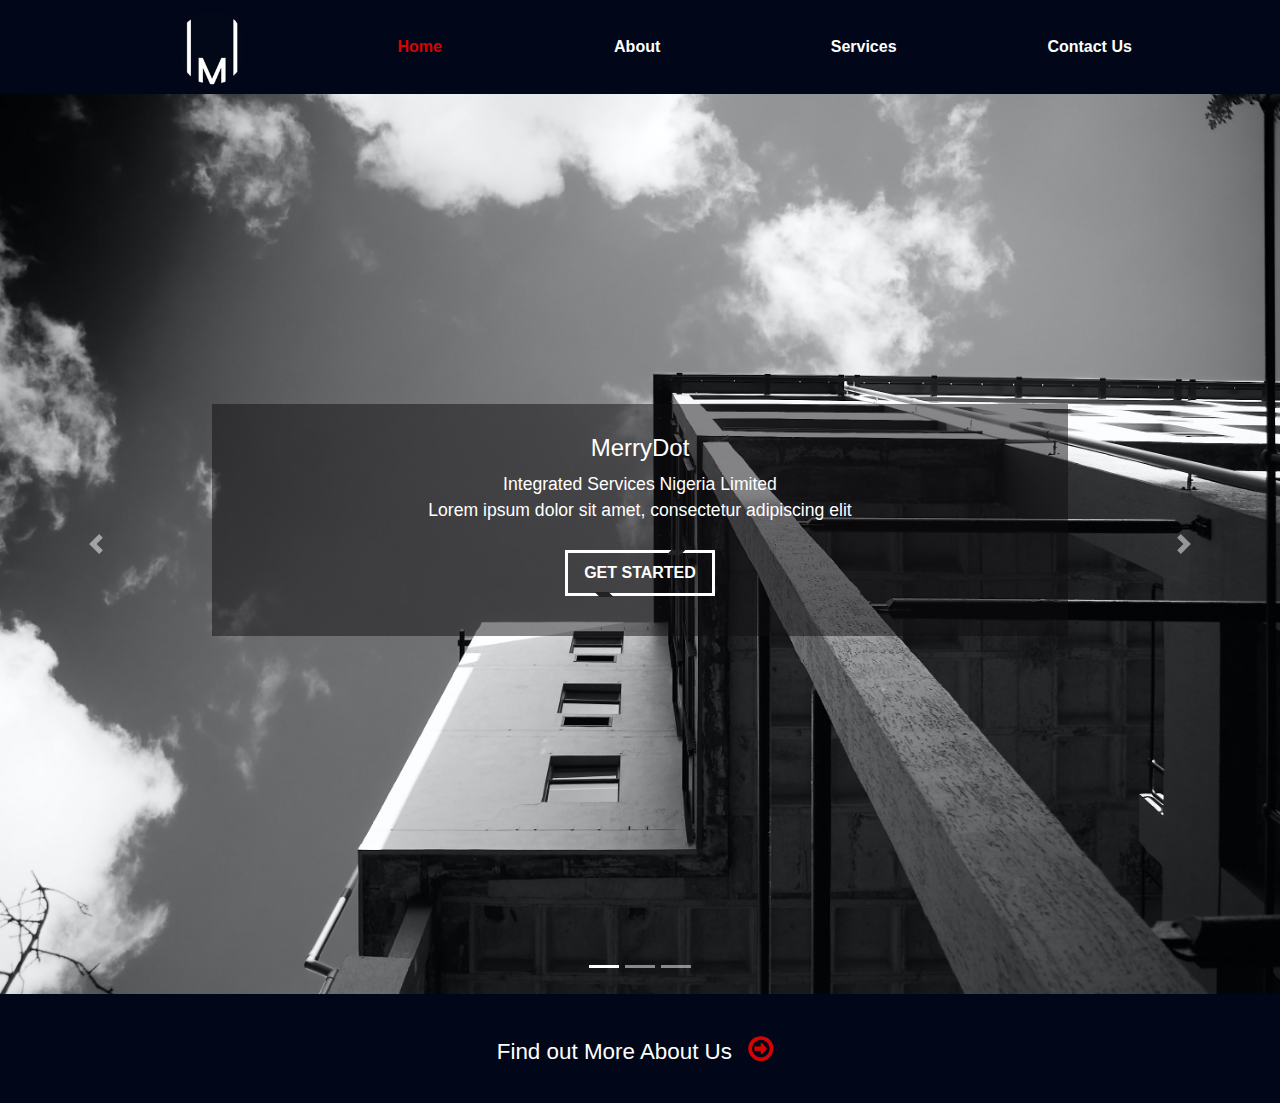
<file: index.html>
<!DOCTYPE html>
<html>
    <!--head--> 
    <head>
        <meta charset="utf-8">
        <meta http-equiv="X-UA-Compatible" content="IE=edge">
        <title>MerryDot Integrated Services Limited</title>
        <meta name="description" content=".">
        <link rel="stylesheet" href="https://cdnjs.cloudflare.com/ajax/libs/font-awesome/4.7.0/css/font-awesome.min.css">
         <!--CSS link--> 
        <link rel="stylesheet" href="assets/css/index.css">
        <!--Bootstrap CSS-->
        <link rel="stylesheet" href="https://stackpath.bootstrapcdn.com/bootstrap/4.4.1/css/bootstrap.min.css" integrity="sha384-Vkoo8x4CGsO3+Hhxv8T/Q5PaXtkKtu6ug5TOeNV6gBiFeWPGFN9MuhOf23Q9Ifjh" crossorigin="anonymous">
       
    </head>


    <body>
        <div id="myNav" class="overlay">
            <!-- Button to close the overlay navigation -->
            <a href="javascript:void(0)" class="closebtn" onclick="closeNav()">&times;</a>
          
            <!-- Overlay content -->
            <div class="overlay-content">
              <a href="index.html">Home</a>
              <a href="about.html">About</a>
              <a href="service.html">Services</a>
              <a href="contact.html">Contact Us</a>
            </div>
          </div>
            <!--Main-body--> 
        <div class="main">
            
            

            <!--Header div--> 
            <div class='header'>

               
                <div class="nav-menu">
                        <!--navbar div--> 
                    <div class="navbar">
                        <div class="logo">
                            <img src="assets/img/mer.png" alt="Merrydot logo"> 
                           
                        </div>

                        <div class="nav-section">
                            <li class="nav-item active"><a href="index.html">Home</a></li>
                            <li class="nav-item"><a href="about.html">About</a></li>
                            <li class="nav-item"><a href="service.html"> Services</a></li>
                            <li class="nav-item"><a href="contact.html">Contact Us</a></li>
                           
                                
                        </div>
                        <i class="fa fa-bars nav-open" onclick="openNav()"></i>
                    </div>
                    
                </div>

            </div>
            
              

            <div class="main-body">

                <div class="main-one">
                    <div id="carouselExampleCaptions" class="carousel slide" data-ride="carousel">
                        <ol class="carousel-indicators">
                          <li data-target="#carouselExampleCaptions" data-slide-to="0" class="active"></li>
                          <li data-target="#carouselExampleCaptions" data-slide-to="1"></li>
                          <li data-target="#carouselExampleCaptions" data-slide-to="2"></li>
                        </ol>
                        <div class="carousel-inner">
                          <div class="carousel-item active">
                            <img src="assets/img/build.jpg" class="d-block w-100" alt="background image">
                            <div class="carousel-caption mery ">
                              <div class="body-content">
                                  <h1> MerryDot</h1><span>Integrated Services Nigeria Limited</span>
                                  <p>Lorem ipsum dolor sit amet, consectetur adipiscing elit</p>
                                  <button class="about-btn">Get Started</button>
                              </div>
                            </div>
                          </div>
                          <div class="carousel-item">
                            <img src="assets/img/build.jpg" class="d-block w-100" alt="background image">
                            <div class="carousel-caption  merd">                               
                                    <div class="body-content">
                                        <h3>Get the Best Quality of Business</h3>     
                                        <button class="about-btn">Get Started</button>                
                                    </div>
                            </div>
                          </div>
                          <div class="carousel-item">
                            <img src="assets/img/build.jpg" class="d-block w-100" alt="background image">
                            <div class="carousel-caption merd">
                                        <div class="body-content">
                                          <h3>Delivery is a game with fast pace</h3>     
                                          <button class="about-btn">Get Started</button>  
                                        </div>
                            </div>
                          </div>
                        </div>
                        <a class="carousel-control-prev" href="#carouselExampleCaptions" role="button" data-slide="prev">
                          <span class="carousel-control-prev-icon" aria-hidden="true"></span>
                          <span class="sr-only">Previous</span>
                        </a>
                        <a class="carousel-control-next" href="#carouselExampleCaptions" role="button" data-slide="next">
                          <span class="carousel-control-next-icon" aria-hidden="true"></span>
                          <span class="sr-only">Next</span>
                        </a>
                      </div>
                </div>
                <div class="main-two">
                    <div class="main-two-content">
                          Find out More About Us  <a href=""><i class="fa fa-arrow-circle-o-right"></i></a>
                        </div>
              
                </div>

               
            </div>
            

        </div>
       
        <!--JS-->
        <script src="assets/js/index.js"></script>
        <!--jQuery and popper-->
        <script src="https://code.jquery.com/jquery-3.4.1.slim.min.js" integrity="sha384-J6qa4849blE2+poT4WnyKhv5vZF5SrPo0iEjwBvKU7imGFAV0wwj1yYfoRSJoZ+n" crossorigin="anonymous"></script>
        <!--BootStrap Link JS-->
        <script src="https://stackpath.bootstrapcdn.com/bootstrap/4.4.1/js/bootstrap.min.js" integrity="sha384-wfSDF2E50Y2D1uUdj0O3uMBJnjuUD4Ih7YwaYd1iqfktj0Uod8GCExl3Og8ifwB6" crossorigin="anonymous"></script>    
    </body>
</html>
</file>
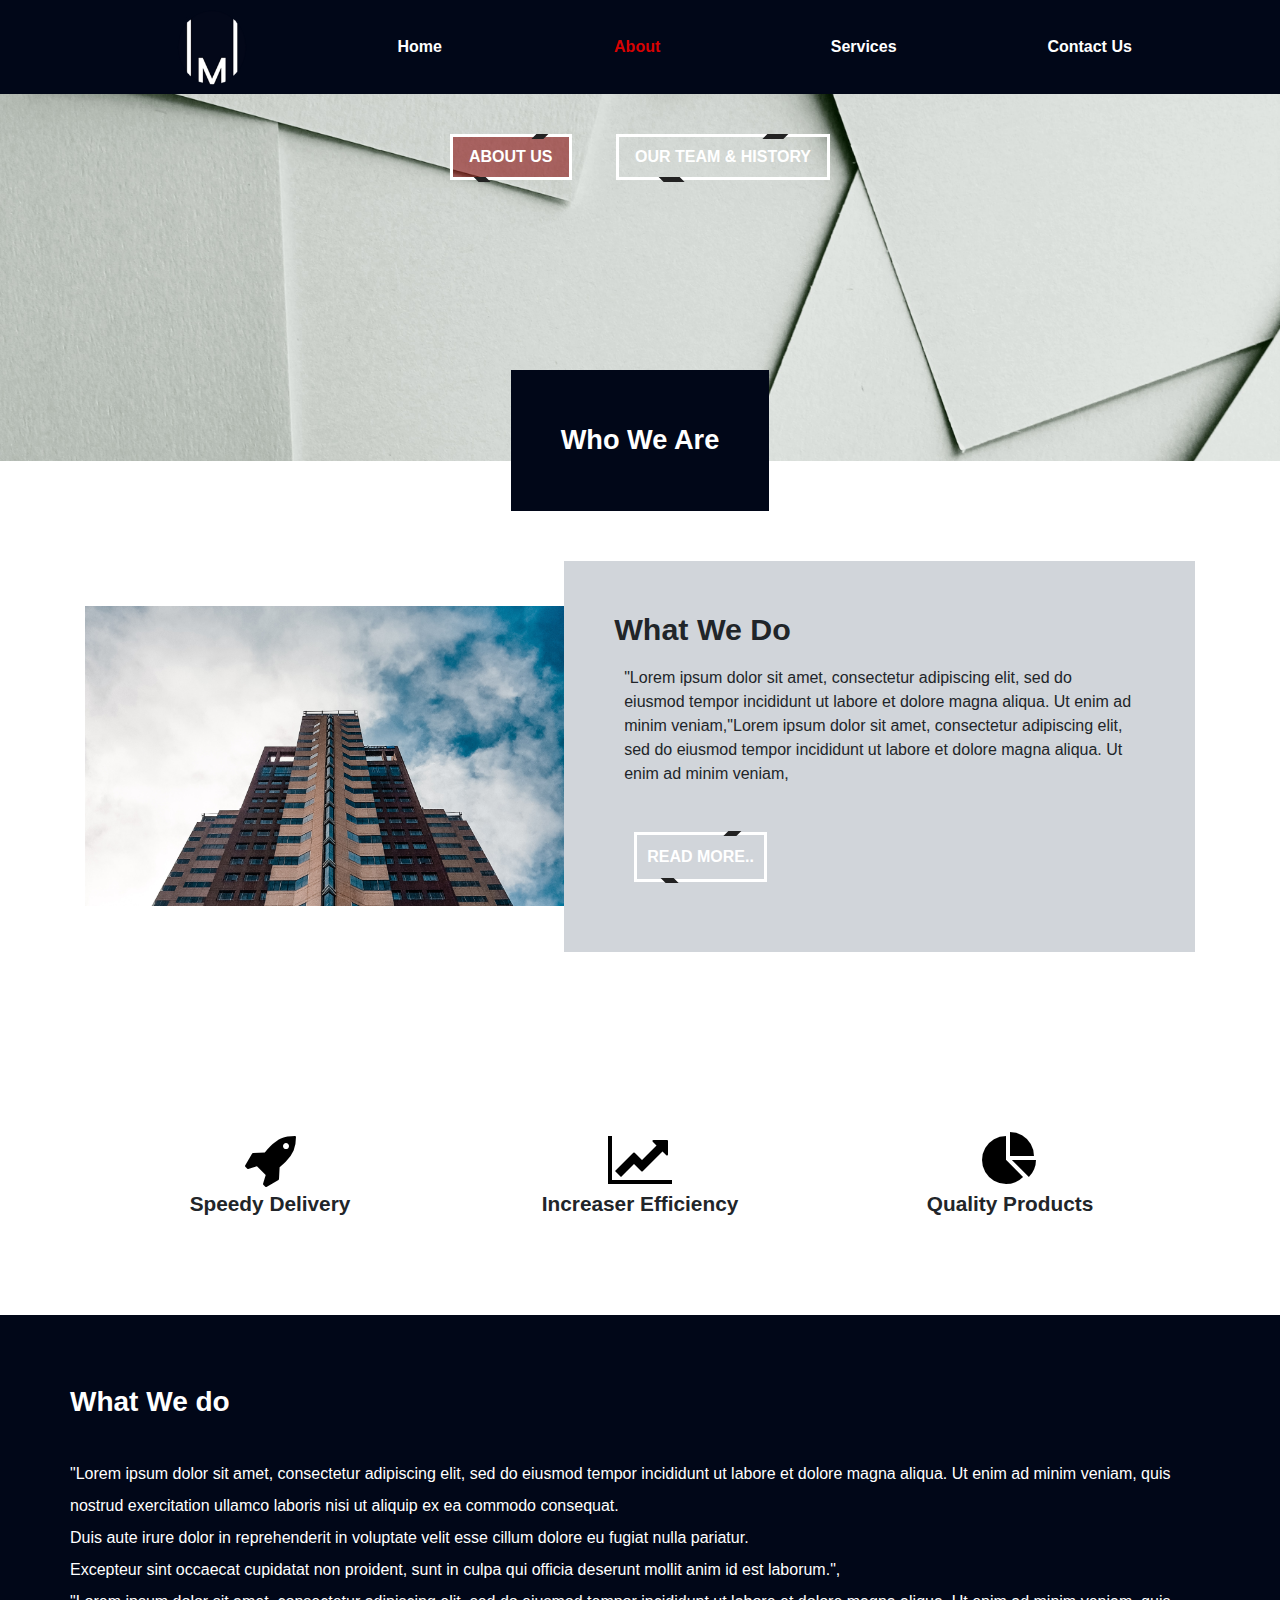
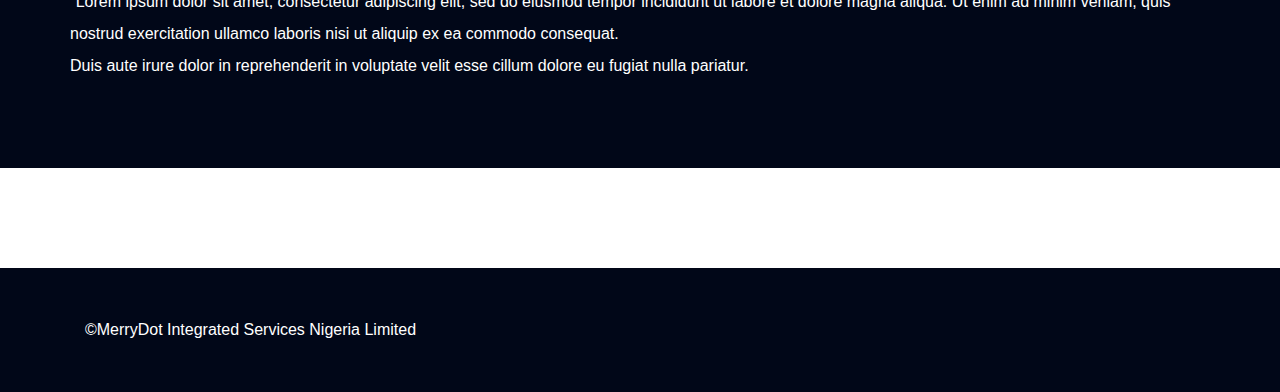
<file: about.html>
<!DOCTYPE html>
<html>
    <!--head--> 
    <head>
        <meta charset="utf-8">
        <meta http-equiv="X-UA-Compatible" content="IE=edge">
        <title>MerryDot Integrated Services Limited</title>
        <meta name="description" content=".">
        <!--CSS link--> 
        <link rel="stylesheet" href="assets/css/about.css">
        <!--fontAwesome link-->
        <link rel="stylesheet" href="https://cdnjs.cloudflare.com/ajax/libs/font-awesome/4.7.0/css/font-awesome.min.css">
         
        <!--Bootstrap CSS-->
        <link rel="stylesheet" href="https://stackpath.bootstrapcdn.com/bootstrap/4.4.1/css/bootstrap.min.css" integrity="sha384-Vkoo8x4CGsO3+Hhxv8T/Q5PaXtkKtu6ug5TOeNV6gBiFeWPGFN9MuhOf23Q9Ifjh" crossorigin="anonymous">
       
    </head>


    <body>
            <!--body--> 
        <div class="main">
        
            <!--Overlay for responsive menu -->
            <div id="myNav" class="overlay">
                <!-- Button to close the overlay navigation -->
                <a href="javascript:void(0)" class="closebtn" onclick="closeNav()">&times;</a>
              
                <!-- Overlay content -->
                <div class="overlay-content">
                  <a href="index.html">Home</a>
                  <a href="about.html">About</a>
                  <a href="service.html">Services</a>
                  <a href="contact.html">Contact Us</a>
                </div>
              </div>

            <!--Header div--> 
            <div class='header'>

               
                <div class="nav-menu">
                        <!--navbar div--> 
                    <div class="navbar">
                        <div class="logo">
                            <img src="assets/img/mer.png" alt="Merrydot logo"> 
                           
                        </div>

                        <div class="nav-section">
                            <li class="nav-item"><a href="index.html">Home</a></li>
                            <li class="nav-item active"><a href="about.html">About</a></li>
                            <li class="nav-item"><a href="service.html"> Services</a></li>
                            <li class="nav-item"><a href="contact.html">Contact Us</a></li>
                           
                                
                        </div>
                        <i class="fa fa-bars nav-open" onclick="openNav()"></i>
                    </div>
                    
                </div>

            </div>
            
            
            <!--Main body of the page-->
            <div class="main-body">
                <div class='main-header'>
                <!--Navigation for about page-->
                    <div class="about-nav">
                        <button class="about-btn active"><a href='about.html'>About Us </a></button>
                        <button class="about-btn "><a href='team.html'>Our Team & History</a></button>
                    </div>
                    <div class="about-text">
                        Who We Are 
                    </div>
                </div>
            <!--Description of the about page-->
                        <div class="main-about container">
                            <div class="about-image">
                            </div>
                            <div class="about-desc">
                                <h1> What We Do</h1>
                                <p>"Lorem ipsum dolor sit amet, consectetur adipiscing elit, 
                                    sed do eiusmod tempor incididunt ut labore et dolore magna aliqua. 
                                    Ut enim ad minim veniam,"Lorem ipsum dolor sit amet, consectetur adipiscing elit, 
                                    sed do eiusmod tempor incididunt ut labore et dolore magna aliqua. 
                                    Ut enim ad minim veniam,</p>
                                <button href=".main-four" class='about-btn'>Read More..</button>
                            </div>
                        </div>

                        <div class="main-three container">
                            <div class="tree-div">
                                <i class="fa fa-rocket"> </i>
                                <p class="tree-item">Speedy Delivery</p>
                            </div>
                            <div class="tree-div">
                                <i class="fa fa-line-chart"> </i>
                                <p class="tree-item">Increaser Efficiency</p>
                            </div>
                            <div class="tree-div">
                                <i class="fa fa-pie-chart"> </i>
                                <p class="tree-item">Quality Products</p>
                            </div>
                        </div>
                        <div class="main-four ">
                            <h3>What We do</h3>
                            <p>"Lorem ipsum dolor sit amet, consectetur adipiscing elit, 
                                sed do eiusmod tempor incididunt ut labore et dolore magna aliqua. 
                                Ut enim ad minim veniam, 
                                quis nostrud exercitation ullamco laboris nisi ut aliquip ex ea commodo consequat. <br>
                                Duis aute irure dolor in reprehenderit in voluptate velit esse cillum dolore eu fugiat nulla pariatur.
                                <br>Excepteur sint occaecat cupidatat non proident,
                                sunt in culpa qui officia deserunt 
                                mollit anim id est laborum.",<br>"Lorem ipsum dolor sit amet, consectetur adipiscing elit, 
                                sed do eiusmod tempor incididunt ut labore et dolore magna aliqua. 
                                Ut enim ad minim veniam, 
                                quis nostrud exercitation ullamco laboris nisi ut aliquip ex ea commodo consequat. <br>
                                Duis aute irure dolor in reprehenderit in voluptate velit esse cillum dolore eu fugiat nulla pariatur.
                                </p>

                        </div>

                        
              </div>
                 

        </div>
        <footer>
            <div class="footer container">
                &copy;MerryDot Integrated Services Nigeria Limited
            </div>
        </footer>
        <!--JS-->
        <script src="assets/js/about.js"></script>
        <!--jQuery and popper-->
        <script src="https://code.jquery.com/jquery-3.4.1.slim.min.js" integrity="sha384-J6qa4849blE2+poT4WnyKhv5vZF5SrPo0iEjwBvKU7imGFAV0wwj1yYfoRSJoZ+n" crossorigin="anonymous"></script>
        <!--BootStrap Link JS-->
        <script src="https://stackpath.bootstrapcdn.com/bootstrap/4.4.1/js/bootstrap.min.js" integrity="sha384-wfSDF2E50Y2D1uUdj0O3uMBJnjuUD4Ih7YwaYd1iqfktj0Uod8GCExl3Og8ifwB6" crossorigin="anonymous"></script>    
    </body>
</html>
</file>
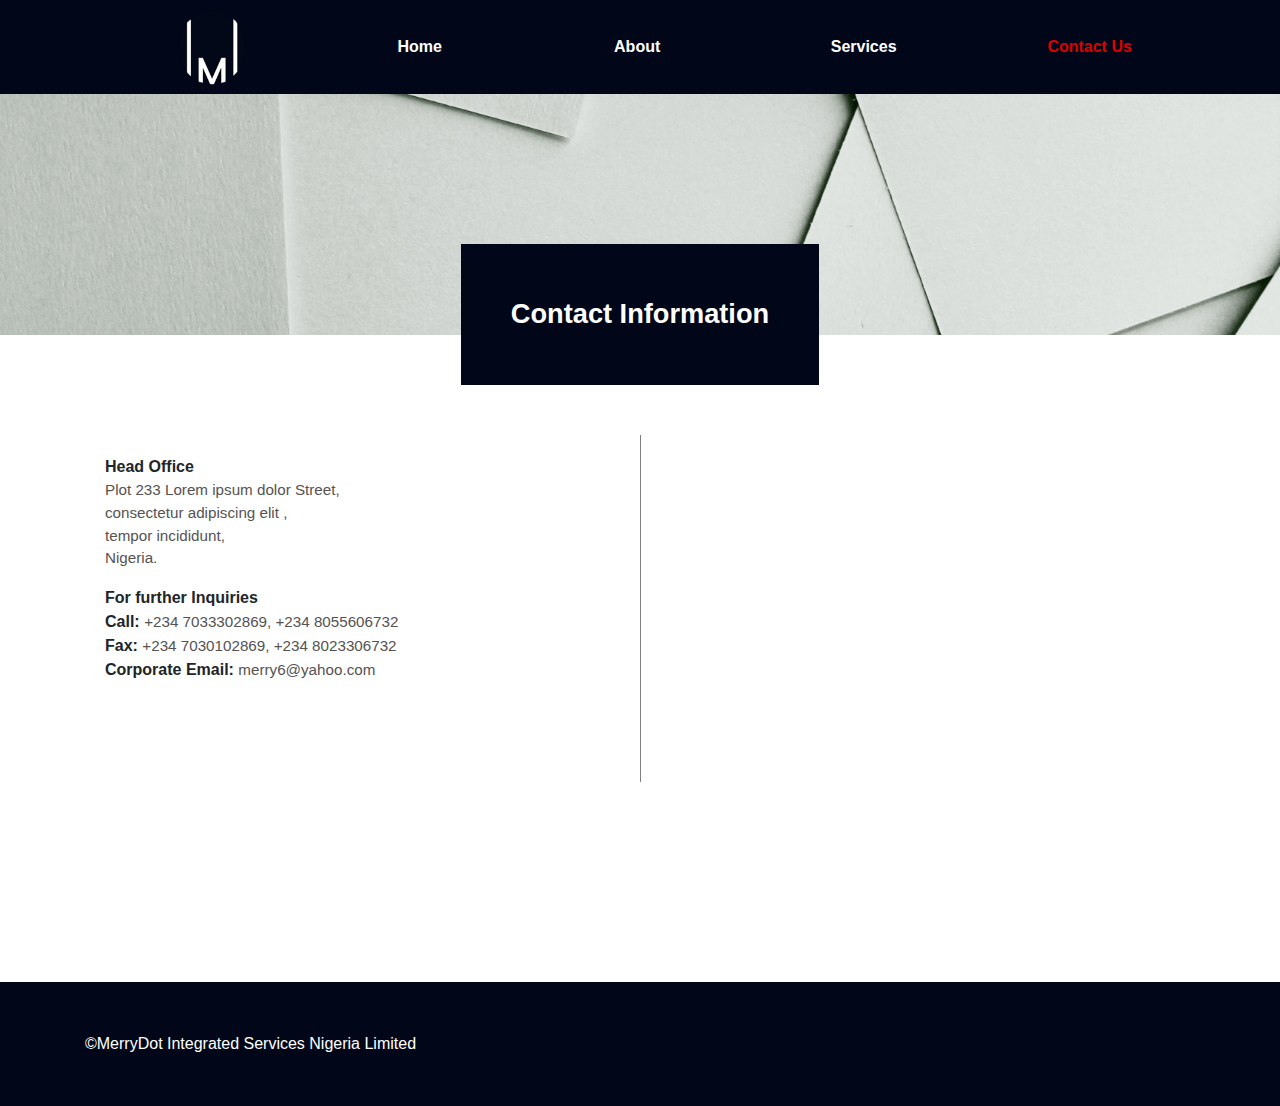
<file: contact.html>
<!DOCTYPE html>
<html>
    <!--head--> 
    <head>
        <meta charset="utf-8">
        <meta http-equiv="X-UA-Compatible" content="IE=edge">
        <title>MerryDot Integrated Services Limited</title>
        <meta name="description" content=".">
        <!--CSS link--> 
        <link rel="stylesheet" href="assets/css/contact.css">
        <!--fontAwesome link-->
        <link rel="stylesheet" href="https://cdnjs.cloudflare.com/ajax/libs/font-awesome/4.7.0/css/font-awesome.min.css">
         
        <!--Bootstrap CSS-->
        <link rel="stylesheet" href="https://stackpath.bootstrapcdn.com/bootstrap/4.4.1/css/bootstrap.min.css" integrity="sha384-Vkoo8x4CGsO3+Hhxv8T/Q5PaXtkKtu6ug5TOeNV6gBiFeWPGFN9MuhOf23Q9Ifjh" crossorigin="anonymous">
       
    </head>


    <body>
            <!--Main-body--> 
        <div class="main">
            
            <div id="myNav" class="overlay">
                <!-- Button to close the overlay navigation -->
                <a href="javascript:void(0)" class="closebtn" onclick="closeNav()">&times;</a>
              
                <!-- Overlay content -->
                <div class="overlay-content">
                  <a href="index.html">Home</a>
                  <a href="about.html">About</a>
                  <a href="service.html">Services</a>
                  <a href="contact.html">Contact Us</a>
                </div>
              </div>

            <!--Header div--> 
            <div class='header'>

               
                <div class="nav-menu">
                        <!--navbar div--> 
                    <div class="navbar">
                        <div class="logo">
                            <img src="assets/img/mer.png" alt="Merrydot logo"> 
                           
                        </div>

                        <div class="nav-section">
                            <li class="nav-item"><a href="index.html">Home</a></li>
                            <li class="nav-item "><a href="about.html">About</a></li>
                            <li class="nav-item"><a href="service.html"> Services</a></li>
                            <li class="nav-item active"><a href="contact.html">Contact Us</a></li>
                           
                                
                        </div>
                        <i class="fa fa-bars nav-open" onclick="openNav()"></i>
                    </div>
                    
                </div>

            </div>
            
              

            <div class="main-body">

                  <!--Service page header-->
                <div class='main-header'>
                <!--Navigation for Service page-->
                    
                    <div class="about-text">
                        Contact Information
                    </div>
                </div>

                <div class="contact-body container">
                    <div class="contact-main"> 
                        
                        <div class="address">
                            <strong>Head Office</strong> 
                            <p> Plot 233 Lorem ipsum dolor Street, <br> 
                                consectetur adipiscing elit
                                ,<br>tempor incididunt,<br> Nigeria.</p>
                        </div>
                        <div class="inquiry">
                            <strong>For further Inquiries</strong> 
                            <p class="info"> <strong>Call: </strong><span>+234 7033302869, +234 8055606732<br></span> 
                            <strong>Fax: </strong> <span>+234 7030102869, +234 8023306732<br></span>
                            <strong>Corporate Email: </strong><span>merry6@yahoo.com</span>
                            </p>
                        </div>
                     </div>
                  
                    <div class="contact-map">
                        <iframe src="https://www.google.com/maps/embed?pb=!1m14!1m8!1m3!1d15762.826426248896!2d7.4647399!3d8.9991214!3m2!1i1024!2i768!4f13.1!3m3!1m2!1s0x0%3A0xb32a0276891019f0!2sBabsany%20Nigeria%20Limited!5e0!3m2!1sen!2sng!4v1587087153147!5m2!1sen!2sng" width="320" height="300" frameborder="0" style="border:0;" allowfullscreen="" aria-hidden="false" tabindex="0"></iframe>
                    </div>

                </div>

                  


            </div>
            

        </div>
        <footer>
            <div class="footer container">
                &copy;MerryDot Integrated Services Nigeria Limited
            </div>
        </footer>
         <!--jQuery and popper-->
         <script src="https://code.jquery.com/jquery-3.4.1.slim.min.js" integrity="sha384-J6qa4849blE2+poT4WnyKhv5vZF5SrPo0iEjwBvKU7imGFAV0wwj1yYfoRSJoZ+n" crossorigin="anonymous"></script>
        <!--JS-->
        <script src="assets/js/service.js"></script>
       
        <!--BootStrap Link JS-->
        <script src="https://stackpath.bootstrapcdn.com/bootstrap/4.4.1/js/bootstrap.min.js" integrity="sha384-wfSDF2E50Y2D1uUdj0O3uMBJnjuUD4Ih7YwaYd1iqfktj0Uod8GCExl3Og8ifwB6" crossorigin="anonymous"></script>    
    </body>
    </body>
</html>
</file>
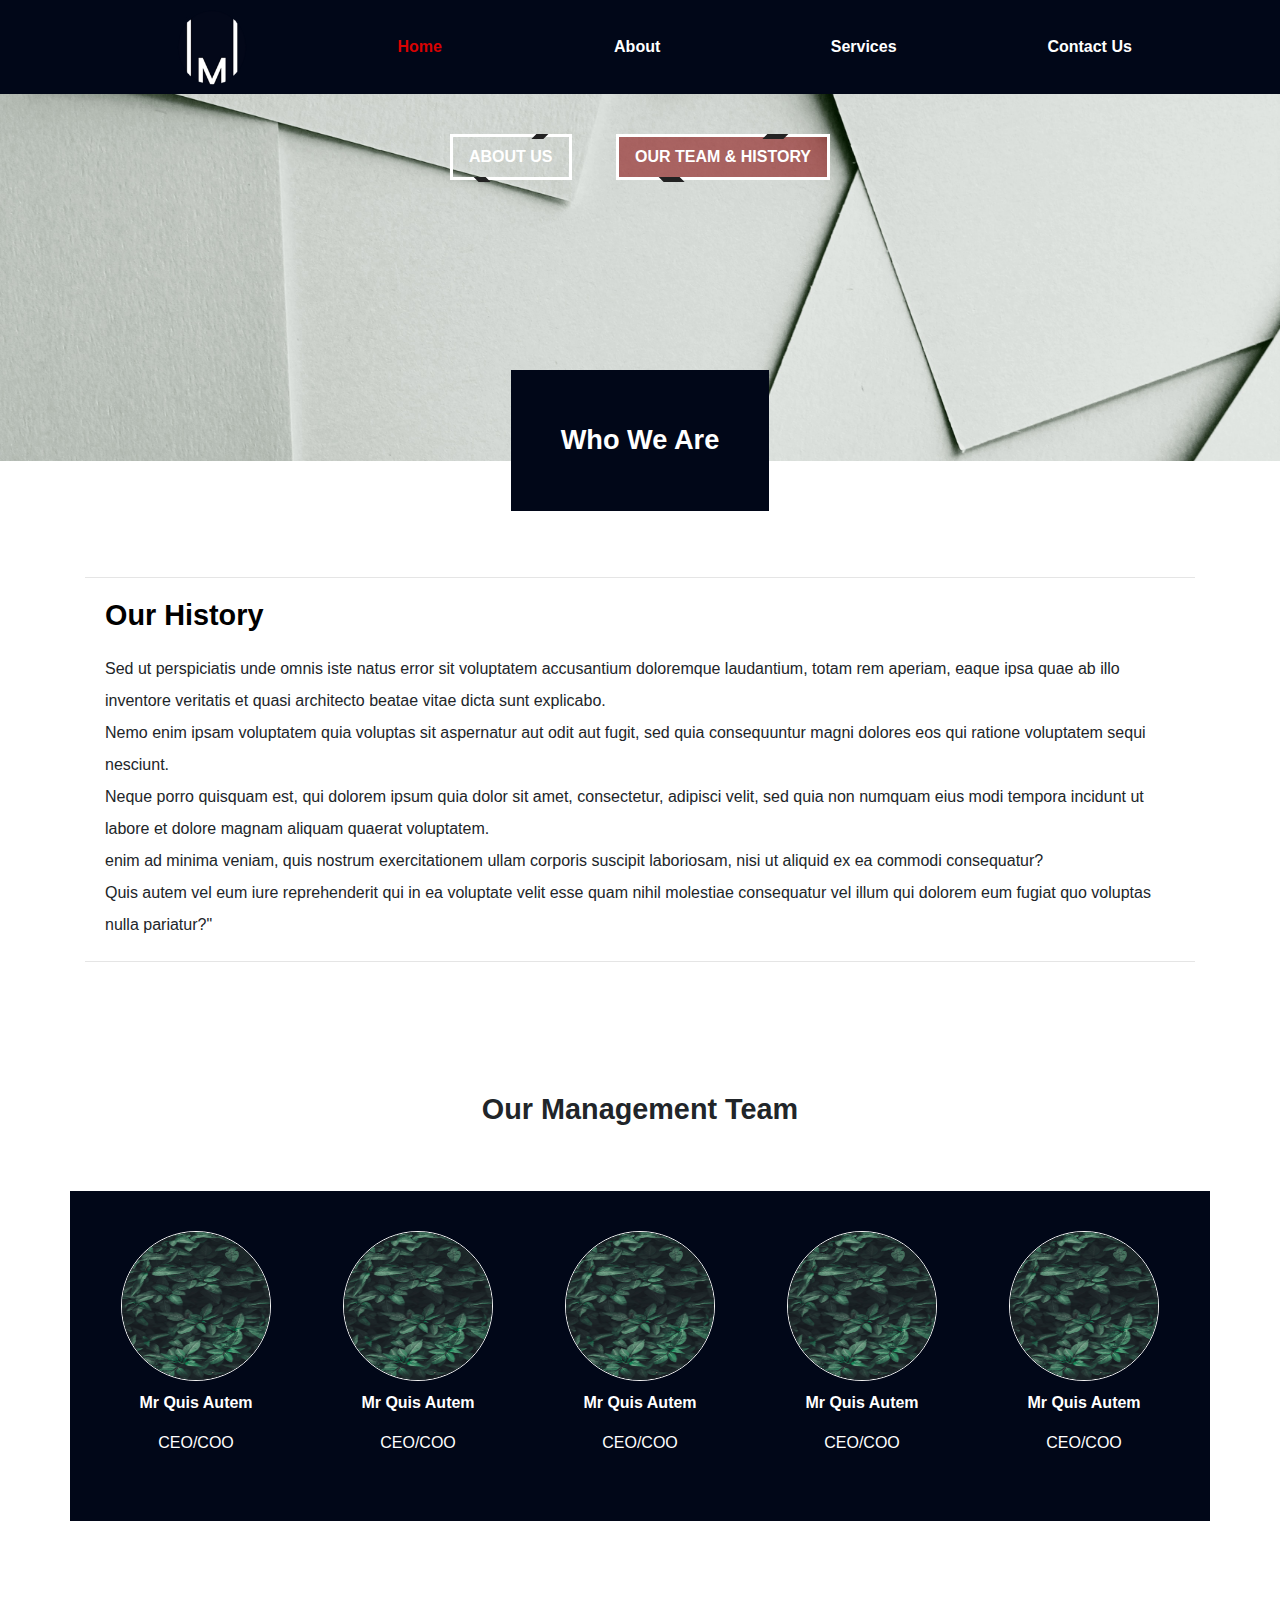
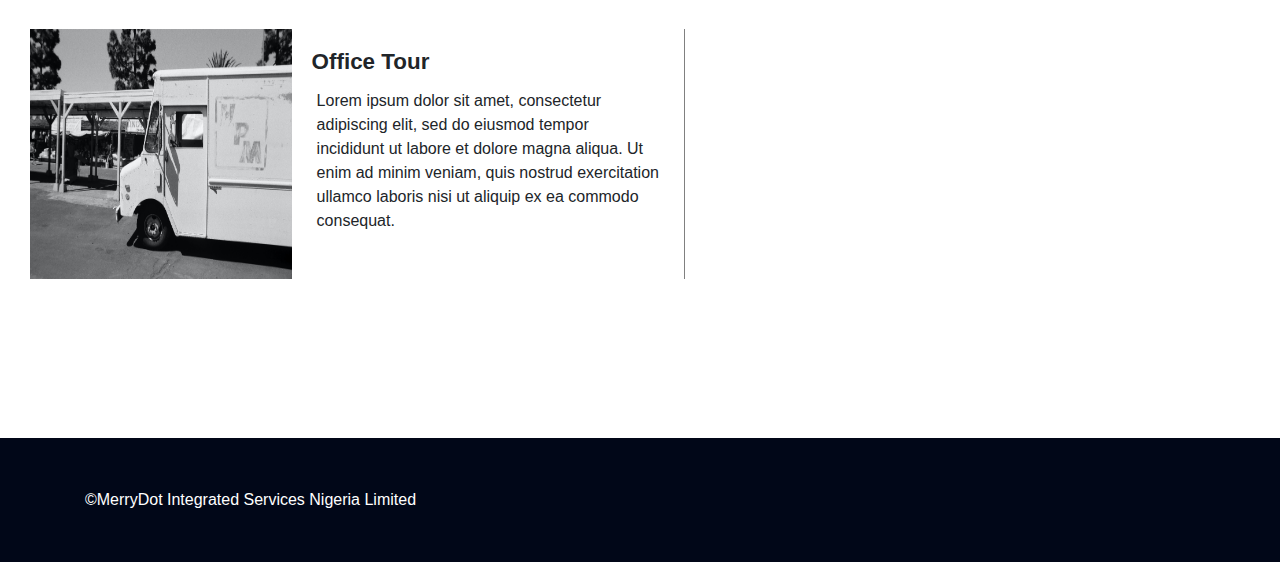
<file: team.html>
<!DOCTYPE html>
<html>
    <!--head--> 
    <head>
        <meta charset="utf-8">
        <meta http-equiv="X-UA-Compatible" content="IE=edge">
        <title>MerryDot Integrated Services Limited</title>
        <meta name="description" content=".">
        <!--CSS link--> 
        <link rel="stylesheet" href="assets/css/about.css">
        <!--fontAwesome link-->
        <link rel="stylesheet" href="https://cdnjs.cloudflare.com/ajax/libs/font-awesome/4.7.0/css/font-awesome.min.css">
         
        <!--Bootstrap CSS-->
        <link rel="stylesheet" href="https://stackpath.bootstrapcdn.com/bootstrap/4.4.1/css/bootstrap.min.css" integrity="sha384-Vkoo8x4CGsO3+Hhxv8T/Q5PaXtkKtu6ug5TOeNV6gBiFeWPGFN9MuhOf23Q9Ifjh" crossorigin="anonymous">
       
    </head>


    <body>
            <!--body--> 
        <div class="main">
        
            <!--Overlay for responsive menu -->
            <div id="myNav" class="overlay">
                <!-- Button to close the overlay navigation -->
                <a href="javascript:void(0)" class="closebtn" onclick="closeNav()">&times;</a>
              
                <!-- Overlay content -->
                <div class="overlay-content">
                  <a href="index.html">Home</a>
                  <a href="about.html">About</a>
                  <a href="service.html">Services</a>
                  <a href="contact.html">Contact Us</a>
                </div>
              </div>

            <!--Header div--> 
            <div class='header'>

               
                <div class="nav-menu">
                        <!--navbar div--> 
                    <div class="navbar">
                        <div class="logo">
                            <img src="assets/img/mer.png" alt="Merrydot logo"> 
                           
                        </div>

                        <div class="nav-section">
                            <li class="nav-item active"><a href="index.html">Home</a></li>
                            <li class="nav-item"><a href="about.html">About</a></li>
                            <li class="nav-item"><a href="service.html"> Services</a></li>
                            <li class="nav-item"><a href="contact.html">Contact Us</a></li>
                           
                                
                        </div>
                        <i class="fa fa-bars nav-open" onclick="openNav()"></i>
                    </div>
                    
                </div>

            </div>
            
            
            <!--Main body of the page-->
            <div class="main-body">
                <div class='main-header'>
                <!--Navigation for about page-->
                    <div class="about-nav">
                        <button class="about-btn"><a href='about.html'>About Us </a></button>
                        <button class="about-btn active"><a href='team.html'>Our Team & History</a></button>
                    </div>
                    <div class="about-text">
                        Who We Are 
                    </div>
                </div>
            <!--Company History content -->
                <div class="history container">
                    <hr>
                    <h2>Our History</h2>
                    <p>Sed ut perspiciatis unde omnis iste natus error sit voluptatem accusantium doloremque laudantium, 
                        totam rem aperiam, eaque ipsa quae ab illo inventore veritatis et quasi
                         architecto beatae vitae dicta sunt explicabo.<br> Nemo enim ipsam voluptatem quia voluptas sit aspernatur 
                         aut odit aut fugit, sed quia consequuntur magni dolores eos qui ratione voluptatem sequi nesciunt. <br>
                         Neque porro quisquam est, qui dolorem ipsum quia dolor sit amet, consectetur, adipisci velit, 
                         sed quia non numquam eius modi tempora incidunt ut labore et dolore magnam aliquam quaerat voluptatem. 
                         <br> enim ad minima veniam, quis nostrum exercitationem ullam corporis suscipit laboriosam,
                          nisi ut aliquid ex ea commodi consequatur?<br> 
                          Quis autem vel eum iure reprehenderit qui in ea voluptate velit esse quam nihil molestiae consequatur
                         vel illum qui dolorem eum fugiat quo voluptas nulla pariatur?"</p>
                         <hr>
                  </div>

            <!--Heading for management staff div -->
                  <div class="staff-header container">Our Management Team</div>
         <!--Management staff div -->
                <div class="staff container">
                    
                      <div class="staff-card" >
                        <img src="assets/img/leaf.jpg"  alt="...">
                        <div class="staff-body">
                            <p class="staff-name">Mr Quis Autem  </p>
                            <p class="staff-position">CEO/COO</p>
                        </div>
                      </div>
                      <div class="staff-card" >
                        <img src="assets/img/leaf.jpg"  alt="...">
                        <div class="staff-body">
                            <p class="staff-name">Mr Quis Autem  </p>
                            <p class="staff-position">CEO/COO</p>
                        </div>
                      </div>
                      <div class="staff-card" >
                        <img src="assets/img/leaf.jpg"  alt="...">
                        <div class="staff-body">
                            <p class="staff-name">Mr Quis Autem  </p>
                            <p class="staff-position">CEO/COO</p>
                        </div>
                      </div>
                      <div class="staff-card" >
                        <img src="assets/img/leaf.jpg"  alt="...">
                        <div class="staff-body">
                            <p class="staff-name">Mr Quis Autem  </p>
                            <p class="staff-position">CEO/COO</p>
                        </div>
                      </div>
                      <div class="staff-card" >
                        <img src="assets/img/leaf.jpg"  alt="...">
                        <div class="staff-body">
                            <p class="staff-name">Mr Quis Autem  </p>
                            <p class="staff-position">CEO/COO</p>
                        </div>
                      </div>
                      
                    
                </div>

        <!--Tour and location-->        
             <div class="main-tour">
                 <div class="tour">
                    <img src="assets/img/truc.jpg">
                    <div class="tour-body">
                        <h3> Office Tour</h3>
                        <p>Lorem ipsum dolor sit amet, consectetur adipiscing elit, 
                            sed do eiusmod tempor incididunt ut labore et dolore magna aliqua. 
                            Ut enim ad minim veniam, 
                            quis nostrud exercitation ullamco laboris nisi ut aliquip ex ea commodo consequat. </p>
                    </div>
                 </div>

                 <div class="location">  <iframe src="https://www.google.com/maps/embed?pb=!1m14!1m8!1m3!1d15762.826426248896!2d7.4647399!3d8.9991214!3m2!1i1024!2i768!4f13.1!3m3!1m2!1s0x0%3A0xb32a0276891019f0!2sBabsany%20Nigeria%20Limited!5e0!3m2!1sen!2sng!4v1587087153147!5m2!1sen!2sng" width="320" height="300" frameborder="0" style="border:0;" allowfullscreen="" aria-hidden="false" tabindex="0"></iframe></div>
             </div>
              </div>
                 

        </div>
        <footer>
            <div class="footer container">
                &copy;MerryDot Integrated Services Nigeria Limited
            </div>
        </footer>
        <!--JS-->
        <script src="assets/js/about.js"></script>
        <!--jQuery and popper-->
        <script src="https://code.jquery.com/jquery-3.4.1.slim.min.js" integrity="sha384-J6qa4849blE2+poT4WnyKhv5vZF5SrPo0iEjwBvKU7imGFAV0wwj1yYfoRSJoZ+n" crossorigin="anonymous"></script>
        <!--BootStrap Link JS-->
        <script src="https://stackpath.bootstrapcdn.com/bootstrap/4.4.1/js/bootstrap.min.js" integrity="sha384-wfSDF2E50Y2D1uUdj0O3uMBJnjuUD4Ih7YwaYd1iqfktj0Uod8GCExl3Og8ifwB6" crossorigin="anonymous"></script>    
    </body>
</html>
</file>
<file: assets/css/index.css>
/*body*/
body{
    padding: 0;
    margin: 0;
}
.main{
    padding: 0;
    margin: 0;
    position: relative;
    display: flex;
    flex-direction: column;
    font-family: Arial, Helvetica, sans-serif;
}

/*Navbar*/
 .nav-menu{
   background: #010718;
    position: sticky;
    z-index: 0;
   }
.navbar{
    position: sticky;
    padding: 10px 50px;
    display: flex;
    flex-direction: row;
}
/*Navbar logo edit*/
.navbar .logo{
    flex:3;
    margin-left: 10px;
    align-items: center;
    align-self: center;
    text-align: center;
}
.logo img{
    width: 70px;
    margin: 0;
    padding: 0;
}

/*Navbar body list edit*/
.navbar .nav-section{
    flex: 7;
}
.nav-section{
    display: flex;
    flex-direction: row;
    align-items: center;
    align-content: center;
}
.nav-section li{
    list-style: none;
    flex:3;
    align-self: center;
}
.nav-section .active a{
    color: #d80202;
    text-decoration: none;
}
.nav-section a{
    color: white;
    font-weight: bold;
    font-size: 1em;
    text-decoration: none;
}
.nav-section a:hover{
    border-bottom: 1px solid white;
    padding-bottom: 5px;
    color: #d80202;
    font-weight: bold;
    font-size: 1em;
    text-decoration: none;
}

/*Button used most of the time*/
.about-btn{
    position: relative;
    background: none;
    margin: 20px;
    font-weight: bold;
    color: white;
    text-transform: uppercase;
    text-decoration: none;
    border: 0.2em solid white;
    padding: 0.5em 1em;
}
 .about-btn::before {
      content: "";
      display: block;
      position: absolute;
      width: 10%;
      background: #222;
      height: 0.3em;
      right: 20%;
      top: -0.21em;
      transform: skewX(-45deg);
      -webkit-transition: all 0.45s cubic-bezier(0.86, 0, 0.07, 1);
      transition: all 0.45s cubic-bezier(0.86, 0, 0.07, 1);
    }
     .about-btn::after {
      content: "";
      display: block;
      position: absolute;
      width: 10%;
      background: #222;
      height: 0.3em;
      left: 20%;
      bottom: -0.25em;
      transform: skewX(45deg);
      -webkit-transition: all 0.45 cubic-bezier(0.86, 0, 0.07, 1);
      transition: all 0.45s cubic-bezier(0.86, 0, 0.07, 1);
    }

   .about-btn:hover::before {
        right: 80%;
      }
  .about-btn:hover::after {
        left: 80%;
      }
    
/*button to open the nav*/
.nav-open{
    display: none;
    color: white;
    font-size: 1.3em;
}
.nav-open:hover{
    color: #d80202;
    border: none;
    border-bottom: none;
}

/*------Main-------*/

/*Main-body*/
.main-body{
    margin: 0;
    position: relative;
    display: flex;
    flex-direction: column;
}

/*Main-body*/
.main-one{
    position: relative;
}
.main-two{
    background:#010718;
    
}

/*Carousel item  edit*/

.carousel-item img{
height: 100vh;
}

/*Inside the carousel*/
.merd{
    top: 30%; 
}
.body-content{ 
    margin: 20px;
    color: white;   
}
.mery{
    top: 30%;
}
.merry{
    padding: 20px;
}
.mery h1{
    font-size:3.4em;
}

.main-two-content{
    color: white;
    font-size: 1.3em;
    padding: 30px;
    text-align: center;
}
.main-two i{
    margin: 10px;
    font-size: 1.3em;
    color: #d80202;
}
.main-two i:hover{
    color: #ff6063;
}



/*overlay modal*/

.overlay {
    /* Height & width depends on how you want to reveal the overlay (see JS below) */   
    height: 100%;
    width: 0%;
    position: fixed; /* Stay in place */
    z-index: 100; /* Sit on top */
    left: 0;
    top: 0;
    background-color: rgb(0,0,0); /* Black fallback color */
    background-color: rgba(3, 2, 19, 0.953); /* Black w/opacity */
    overflow-x: hidden; /* Disable horizontal scroll */
    transition: 0.5s; /* 0.5 second transition effect to slide in or slide down the overlay (height or width, depending on reveal) */
  }

  .overlay-content {
    position: relative;
    top: 25%; /* 25% from the top */
    width: 100%; /* 100% width */
    text-align: center; /* Centered text/links */
    margin-top: 30px; /* 30px top margin to avoid conflict with the close button on smaller screens */
  }
  
  /* The navigation links inside the overlay */
  .overlay a {
    padding: 8px;
    border: none;
    text-decoration: none;
    font-size: 36px;
    color: #818181;
    display: block; /* Display block instead of inline */
    transition: 0.3s; /* Transition effects on hover (color) */
  }
  
  /* When you mouse over the navigation links, change their color */
  .overlay a:hover, .overlay a:focus {
    color: #d80202;
    border: none;
    text-decoration: none;
  }
  
  /* Position the close button (top right corner) */
  .overlay .closebtn {
    position: absolute;
    top: 20px;
    right: 45px;
    font-size: 60px;
  }



/*Media queries*/

/* Extra small devices (phones, 600px and down) */
@media only screen and (min-width: 320px) {
    .nav-section li{
        display: none;
    }
    .nav-open{
       float: right;
        display: block;
        font-size: 1.4em;
    }
    .body-content{
        padding: 30px;
        text-align: center;
        background: rgba(14, 13, 15, 0.493);
    }
    .body-content span, .body-content p{
        font-size: 0.7em;
    }
    
    .body-content  h1{
        font-size:1.5em
    }
   .body-content h3{
        font-size: 1em;
   }
   .about-btn{
    margin: 5px;
    font-size: 0.9em;
    font-weight: normal;
    color: white;
}

   

   .main-two-content{
       font-size: 1em;
   }
}


@media only screen and (min-width: 480px) {

    .body-content span, .body-content p{
        font-size: 0.9em;
    }
    
    .merry h1{
        font-size:1.7em
    }
   .body-content h3{
        font-size: 1.5em;
   }
   .about-btn{
    margin: 5px;
    font-size: 0.9em;
    font-weight: normal;
    color: white;
}

   .main-two-content{
       font-size: 1.2em;
   }
   
}

/* Small devices (portrait tablets and large phones, 600px and up) */
  @media screen and (min-width: 640px) {
    .body-content span, .body-content p{
        font-size: 1em;
    }
    
    .merry h1{
        font-size:1.9em
    }
   .body-content h3{
        font-size: 1.7em;
   }
   .about-btn{
    margin: 5px;
    font-size: 1em;
    font-weight: bold;
    color: white;
}
   .main-two-content{
       font-size: 1.4em;
   }
    .nav-section li{
        display: none;
    }
    .nav-open{
       float: right;
        display: block;
        font-size: 1.4em;
    }
}

  /* Medium devices (landscape tablets, 768px and up) */
    @media screen and (min-width: 768px){
        .nav-open{
            display: none;
        }
        .nav-section li{
            display: flex;
        }
        .body-content h3{
            font-size: 1.5em;
       }

    }

     
/* Large devices (laptops/desktops, 992px and up) */
    @media screen and (min-width: 1024px){
        .body-content span, .body-content p{
            font-size:1.1em;
        }
        
        .merry h1{
            font-size:1.9em
        }
       .body-content h3{
            font-size: 1.8em;
       }
       .about-btn{
        margin: 10px;
        font-size: 1em;
        font-weight: bold;
        color: white;
    }
    
       .main-two-content{
           font-size: 1.4em;
       }
    }
     

    
/* Extra large devices (large laptops and desktops, 1200px and up) */
    @media screen and (min-width: 1200px){
     
    }
</file>
<file: assets/css/about.css>
/*body*/
body{
    padding: 0;
    margin: 0;
}
.main{
    padding: 0;
    margin: 0;
    position: relative;
    display: flex;
    flex-direction: column;
    font-family: Arial, Helvetica, sans-serif;
}

/*Navbar*/
 .nav-menu{
   background: #010718;
    position: sticky;
    z-index: 0;
   }
.navbar{
    position: sticky;
    padding: 10px 50px;
    display: flex;
    flex-direction: row;
}
/*Navbar logo edit*/
.navbar .logo{
    flex:3;
    margin-left: 10px;
    align-items: center;
    align-self: center;
    text-align: center;
}
.logo img{
    width: 70px;
    margin: 0;
    padding: 0;
}

/*Navbar body list edit*/
.navbar .nav-section{
    flex: 7;
}
.nav-section{
    display: flex;
    flex-direction: row;
    align-items: center;
    align-content: center;
}
.nav-section li{
    list-style: none;
    flex:3;
    align-self: center;
}
.nav-section .active a{
    color: #d80202;
    text-decoration: none;
}
.nav-section a{
    color: white;
    font-weight: bold;
    font-size: 1em;
    text-decoration: none;
}
.nav-section a:hover{
    border-bottom: 1px solid white;
    padding-bottom: 5px;
    color: #d80202;
    font-weight: bold;
    font-size: 1em;
    text-decoration: none;
}

/*Button used most of the time*/
.about-btn{
    position: relative;
    background: none;
    margin: 20px;
    font-weight: bold;
    color: white;
    text-transform: uppercase;
    text-decoration: none;
    border: 0.2em solid white;
    padding: 0.5em 1em;
}
 .about-btn::before {
      content: "";
      display: block;
      position: absolute;
      width: 10%;
      background: #222;
      height: 0.3em;
      right: 20%;
      top: -0.21em;
      transform: skewX(-45deg);
      -webkit-transition: all 0.45s cubic-bezier(0.86, 0, 0.07, 1);
      transition: all 0.45s cubic-bezier(0.86, 0, 0.07, 1);
    }
     .about-btn::after {
      content: "";
      display: block;
      position: absolute;
      width: 10%;
      background: #222;
      height: 0.3em;
      left: 20%;
      bottom: -0.25em;
      transform: skewX(45deg);
      -webkit-transition: all 0.45 cubic-bezier(0.86, 0, 0.07, 1);
      transition: all 0.45s cubic-bezier(0.86, 0, 0.07, 1);
    }

   .about-btn:hover::before {
        right: 80%;
      }
  .about-btn:hover::after {
        left: 80%;
      }
    
/*button to open the nav*/
.nav-open{
    display: none;
    color: white;
    font-size: 1.3em;
}

.nav-open:hover{
    color: #d80202;
    border: none;
    border-bottom: none;
}

/*------Main-------*/

/*Main-body*/
.main-body{
    margin: 0;
    position: relative;
    display: flex;
    flex-direction: column;
}

/*Main-header*/
.main-header{
    display: flex;
    flex-direction: column;
    align-items: center;
    justify-content: center;
    background: url(../img/bran.jpg)  ;
    background-position: center;
    background-repeat: no-repeat;
    background-size: cover;
    background-color: (2, 9, 24, 0.755);
}
/*About navigation and text displayed under the Nav*/
.about-nav{
padding: 20px;

}
.about-btn a{
    text-decoration: none;
    color: white;
}
.about-btn a:hover{
    text-decoration: none;
    color: white;
}
.about-nav .active{
    background: rgba(133, 2, 2, 0.548) ;
}
 .about-btn{
    position: relative;
    background: none;
    margin: 20px;
    font-weight: bold;
    color: white;
    text-transform: uppercase;
    text-decoration: none;
    border: 0.2em solid white;
    padding: 0.5em 1em;
}
 .about-btn::before {
      content: "";
      display: block;
      position: absolute;
      width: 10%;
      background: #222;
      height: 0.3em;
      right: 20%;
      top: -0.21em;
      transform: skewX(-45deg);
      -webkit-transition: all 0.45s cubic-bezier(0.86, 0, 0.07, 1);
      transition: all 0.45s cubic-bezier(0.86, 0, 0.07, 1);
    }
     .about-btn::after {
      content: "";
      display: block;
      position: absolute;
      width: 10%;
      background: #222;
      height: 0.3em;
      left: 20%;
      bottom: -0.25em;
      transform: skewX(45deg);
      -webkit-transition: all 0.45 cubic-bezier(0.86, 0, 0.07, 1);
      transition: all 0.45s cubic-bezier(0.86, 0, 0.07, 1);
    }

   .about-btn:hover::before {
        right: 80%;
      }
  .about-btn:hover::after {
        left: 80%;
      }
    
   
.about-text{
    position: relative;
    top:100px;
    display: flex;
    font-weight: bold;
    font-size: 2.5em;
    justify-content: center;
    align-self: center;
    text-align: center;
    color:white;
    background: #010718;
    margin: 20px;
    padding: 50px;
}

/*Main about for description of about us*/

.main-about{
    display: flex;
    flex-direction: row;
    padding: 50px;
    margin: 50px;
}
.about-image{
    padding: 50px;
    flex:5;
    justify-self: center;
    height: 300px;
    right:-100px;
    align-self: center;
    background: url(../img/hall.jpg);
    background-position: center;
    background-repeat: no-repeat;
    background-size: cover;
}
.about-desc{
    background: rgb(209, 213, 218);
    padding: 100px;
    flex:7;
}

/*THird main body*/

.main-three{
    margin: 50px;
    display: flex;
    flex-direction: row;
    align-items: flex-start;
    justify-items: center;
    flex-wrap: wrap;
}
.tree-div{
    align-items: center;
    justify-items: center;
    text-align: center;
    margin: 10px;
    padding: 20px;
    flex: 3;
    position: relative;
    width: 100%;
}
.tree-div i{
    font-size: 3.5em;
    align-self: center;
    text-align: center;
    color: black;
}
.tree-item{
    font-size: 1.3em;
    font-weight: bold;
}

/*Main four to desc the about */

.main-four{
    padding: 50px;

    background: #010718;
    color: white;
}
.main-four h3{
    font-weight: bold;
    margin: 20px;
}
.main-four p{
    padding: 20px;
    font-family: sans-serif;
    line-height: 2em;
}

/*History div*/
.history{
    margin: 50px;
    padding: 50px;
}
.history h2{
    font-weight: bold;
    margin: 20px;
    color: black;
}
.history p{
    margin:20px;
    line-height: 2em;
}

/*Staffs cards*/
.staff-header{
    text-align: center;
    font-size: 1.5em;
    font-weight: bold;
    margin: 10px;
}
.staff{
    margin: 50px;
    padding: 20px;
    display: flex;
    flex-direction: row;
    flex-wrap: wrap;
    align-items: flex-start;
    justify-content: flex-start;
    background: #010718;
}
.staff-card{
    flex: 4;
    margin: 10px;
    padding: 10px;
    align-items:center;
    padding: 10px;
    text-align: center;
}
.staff-body{
    padding:10px;
    color: white;
}

.staff-name{
    font-weight: bold;
}
.staff-card img{
    width: 150px;
    height: 150px;
    border:1px solid whitesmoke;
    border-radius: 50%;
}

/*Tour and news*/

.main-tour{
    margin: 50px;
    display: flex;
    flex-direction: row;
}

.tour{
flex:6;
display: flex;
flex-direction: row;
align-self: center;
justify-self: center;
padding: 50px;
border-right: 1px solid black;
}
.tour-body{
    margin: 20px;
}
.tour-body h3{
   font-weight: bold;
}
.tour img{
    position: relative;
    width: 40%;
    height: 200px;;
}
.location{
    flex: 5;
}

/*Footer*/
footer{
    color:white;
    background: #010718;
    position:relative;
    left: 0;
    bottom: 0;
    width: 100%;
    margin-top: 100px;
}

.footer{
 padding: 50px;   
}

/*overlay modal*/
.overlay {
    /* Height & width depends on how you want to reveal the overlay (see JS below) */   
    height: 100%;
    width: 0%;
    position: fixed; /* Stay in place */
    z-index: 10; /* Sit on top */
    left: 0;
    top: 0;
    background-color: rgb(0,0,0); /* Black fallback color */
    background-color: rgba(3, 2, 19, 0.953); /* Black w/opacity */
    overflow-x: hidden; /* Disable horizontal scroll */
    transition: 0.5s; /* 0.5 second transition effect to slide in or slide down the overlay (height or width, depending on reveal) */
  }

  .overlay-content {
    position: relative;
    top: 25%; /* 25% from the top */
    width: 100%; /* 100% width */
    text-align: center; /* Centered text/links */
    margin-top: 30px; /* 30px top margin to avoid conflict with the close button on smaller screens */
  }
  
  /* The navigation links inside the overlay */
  .overlay a {
    padding: 8px;
    border: none;
    text-decoration: none;
    font-size: 36px;
    color: #818181;
    display: block; /* Display block instead of inline */
    transition: 0.3s; /* Transition effects on hover (color) */
  }
  
  /* When you mouse over the navigation links, change their color */
  .overlay a:hover, .overlay a:focus {
    color: #d80202;
    border: none;
    text-decoration: none;
  }
  
  /* Position the close button (top right corner) */
  .overlay .closebtn {
    position: absolute;
    top: 20px;
    right: 45px;
    font-size: 60px;
  }






/*Media queries*/


 /*Media queries*/

/* Extra small devices (phones, 600px and down) */
@media only screen and (max-width: 320px) {
    .nav-open{
        float: right;
         display: block !important;
         font-size: 1.4em;
         color: white;
     }
     .about-text{
        width: 100%;
        position: relative;
        top:100px;
        font-size: 1.5em;
        text-align: center;
        margin: 20px;
    }

    .main-about{ margin: 50px 0px ;   display: flex; flex-direction: column;}

    .about-image{    width: 100%;}

    .about-desc{   padding: 20px;}
    
    .about-desc h1{    font-size: 1.4em;}

    .about-desc p{ font-size:0.9em;}

    .about-desc .about-btn{  padding: 5px; font-weight: normal; }
    
    .nav-section li{     display: none;}
    
    .main-four{  padding: 10px;}

    .main-four h1{  font-size: 1.2em;}
    
    .main-four p{  font-size: 0.9em; font-weight: lighter;}
    
}

@media only screen and (min-width: 320px) {
    .nav-open{
        float: right;
         display: block !important;
         font-size: 1.4em;
         color: white;
     }
     .about-text{
        width: 100%;
        position: relative;
        top:100px;
        font-size: 1.5em;
        text-align: center;
        margin: 20px;
    }

    .main-about{ margin: 50px 0px ;   display: flex; flex-direction: column;}

    .about-image{    width: 100%;}

    .about-desc{   padding: 20px;}
    
    .about-desc h1{    font-size: 1.4em;}

    .about-desc p{ font-size:0.9em;}

    .about-desc .about-btn{  padding: 5px; font-weight: normal; }
    
    .nav-section li{     display: none;}
    
    .main-four{  padding: 10px;}

    .main-four h1{  font-size: 1.2em;}
    
    .main-four p{  font-size: 0.9em; font-weight: lighter;}
    
    .history{padding: 5px; }

    .history p{ font-size: 0.8em;}

    .history h2{ font-size: 1.5em;}

    .staff-header{font-size: 1.5em;}

    .staff-card p{font-size: 0.95em;}

    .main-tour{flex-direction: column; margin: 0px; padding: 0px;}

    .tour{flex-direction: column; margin: 0px; padding: 0px; border: none;}

    .tour img{width:100%; }

    .tour p{font-size: 0.9em; padding: 0px;}
 
    .location{align-self: center;}
}


@media only screen and (min-width: 480px) {

    .about-desc h1{    font-size: 1.5em;}

    .about-desc p{ font-size:0.95em;}

    .history{padding: 10px; }

    .history p{ font-size: 0.9em;}

    .history h2{ font-size: 1.8em;}

    .staff-header{font-size: 1.8em;}

    .tour p{font-size: 0.95em; padding: 0px;}
   
}

/* Small devices (portrait tablets and large phones, 600px and up) */
  @media screen and (min-width: 640px) {
    .about-text{
        width: inherit;
        position: relative;
        top:100px;
        font-size: 1.7em;
        padding: 50px;
        margin: 50px;
        align-self: center;
        justify-self: center;
    }

    .tour img{width:100%; height: 250px; }
    
    .history p{ font-size: 0.95em;}

    .history h2{ font-size: 2em;}

    .tour p{font-size: 0.95em; padding: 0px;}
}

  /* Medium devices (landscape tablets, 768px and up) */
    @media screen and (min-width: 768px){
     .nav-open{ display: none !important; }
        
     .nav-section li{     display: flex;}  

     .main-about{ margin: 50px 0px ;   display: flex; flex-direction: row;}

    .about-image{    width: 100%; justify-self: center;}

    .about-desc{   padding: 50px;}
    
    .about-desc h1{    font-size: 1.7em;}

    .about-desc p{ font-size:1em;}

    .about-desc .about-btn{  padding: 5px; font-weight: bold }
    
    .main-four{  padding: 10px;}

    .main-four h1{  font-size: 1.5em;}
    
    .main-four p{  font-size: 1em; font-weight: lighter;}

    .body-content h3{ font-size: 1.7em;}

    .history{padding: 10px; }

    .history p{ font-size: 0.9em;}

    .history h2{ font-size: 1.7em;}

    .staff-header{font-size: 1.6em;}

    .staff-card p{font-size: 0.95em;}

    .main-tour{flex-direction: row; margin: 0px; padding: 20px;}

    .tour{flex-direction: column; margin: 0px; padding: 0px; border: none;}

    .tour img{width:100%; }

    .tour p{font-size: 0.95em; padding: 10px;}
 
    .location{align-self:flex-start; margin:10px; justify-self: flex-end;}

    }

     
/* Large devices (laptops/desktops, 992px and up) */
    @media screen and (min-width: 1024px){

        .main-about{ margin: 50px 0px ;   display: flex; flex-direction: row;}
        
        .about-desc h1{    font-size: 1.9em; font-weight: bold;}
    
        .about-desc p{ font-size:1em; padding: 10px;}
    
        .about-desc .about-btn{  padding: 10px; font-weight: bold } 
        
        .main-four{  padding: 50px;}
    
        .main-four h1{  font-size: 1.7em;}
        
        .main-four p{  font-size: 1em; font-weight: normal;}
        
        .body-content h3{ font-size: 1.5em;}

        .history{padding: 50px; }

        .history p{ font-size: 1em;}
    
        .history h2{ font-size: 1.8em;}
    
        .staff-header{font-size: 1.8em;}
    
        .staff-card p{font-size: 1em;}
    
        .main-tour{flex-direction: row; margin: 0px; padding: 20px;}
    
        .tour{flex-direction: row; margin: 10px; padding: 0px; border-right: 1px solid grey;} 
    
        .tour img{ width:40%;}
    
        .tour p{font-size: 1em; padding: 5px;}

        .tour h3{font-size: 1.4em;}
     
        .location{align-self:flex-start; margin:10px; justify-self: flex-end;}
    
    
    }
     

    
/* Extra large devices (large laptops and desktops, 1200px and up) */
    @media screen and (min-width: 1200px){
     
    }
</file>
<file: assets/css/contact.css>
/*body*/
body{
    padding: 0;
    margin: 0;
}
.main{
    padding: 0;
    margin: 0;
    position: relative;
    display: flex;
    flex-direction: column;
    font-family: Arial, Helvetica, sans-serif;
}

/*Navbar*/
 .nav-menu{
   background: #010718;
    position: sticky;
    z-index: 0;
   }
.navbar{
    position: sticky;
    padding: 10px 50px;
    display: flex;
    flex-direction: row;
}
/*Navbar logo edit*/
.navbar .logo{
    flex:3;
    margin-left: 10px;
    align-items: center;
    align-self: center;
    text-align: center;
}
.logo img{
    width: 70px;
    margin: 0;
    padding: 0;
}

/*Navbar body list edit*/
.navbar .nav-section{
    flex: 7;
}
.nav-section{
    display: flex;
    flex-direction: row;
    align-items: center;
    align-content: center;
}
.nav-section li{
    list-style: none;
    flex:3;
    align-self: center;
}
.nav-section .active a{
    color: #d80202;
    text-decoration: none;
}
.nav-section a{
    color: white;
    font-weight: bold;
    font-size: 1em;
    text-decoration: none;
}
.nav-section a:hover{
    border-bottom: 1px solid white;
    padding-bottom: 5px;
    color: #d80202;
    font-weight: bold;
    font-size: 1em;
    text-decoration: none;
}

/*Button used most of the time*/
.about-btn{
    position: relative;
    background: none;
    margin: 20px;
    font-weight: bold;
    color: white;
    text-transform: uppercase;
    text-decoration: none;
    border: 0.2em solid white;
    padding: 0.5em 1em;
}
 .about-btn::before {
      content: "";
      display: block;
      position: absolute;
      width: 10%;
      background: #222;
      height: 0.3em;
      right: 20%;
      top: -0.21em;
      transform: skewX(-45deg);
      -webkit-transition: all 0.45s cubic-bezier(0.86, 0, 0.07, 1);
      transition: all 0.45s cubic-bezier(0.86, 0, 0.07, 1);
    }
     .about-btn::after {
      content: "";
      display: block;
      position: absolute;
      width: 10%;
      background: #222;
      height: 0.3em;
      left: 20%;
      bottom: -0.25em;
      transform: skewX(45deg);
      -webkit-transition: all 0.45 cubic-bezier(0.86, 0, 0.07, 1);
      transition: all 0.45s cubic-bezier(0.86, 0, 0.07, 1);
    }

   .about-btn:hover::before {
        right: 80%;
      }
  .about-btn:hover::after {
        left: 80%;
      }
    
/*button to open the nav*/
.nav-open{
    display: none !important;
    color: white;
    font-size: 1.3em;
}

.nav-open:hover{
    color: #d80202;
    border: none;
    border-bottom: none;
}

/*------Main-------*/

/*Main-body*/
.main-body{
    margin: 0;
    position: relative;
    display: flex;
    flex-direction: column;
}

/*Main-header*/
.main-header{
    display: flex;
    flex-direction: column;
    align-items: center;
    justify-content: center;
    background: url(../img/bran.jpg)  ;
    background-position: center;
    background-repeat: no-repeat;
    background-size: cover;
    background-color: (2, 9, 24, 0.755);
}
/*About navigation and text displayed under the Nav*/
.about-nav{
padding: 20px;
display: flex;
align-items: center;
}
.about-btn a{
    text-decoration: none;
    color: white;
}
.about-btn a:hover{
    text-decoration: none;
    color: white;
}
.about-nav .active{
    background: rgba(133, 2, 2, 0.548) ;
}
 .about-btn{
    position: relative;
    background: none;
    margin: 20px;
    font-weight: bold;
    color: white;
    text-transform: uppercase;
    text-decoration: none;
    border: 0.2em solid white;
    padding: 0.5em 1em;
}
 .about-btn::before {
      content: "";
      display: block;
      position: absolute;
      width: 10%;
      background: #222;
      height: 0.3em;
      right: 20%;
      top: -0.21em;
      transform: skewX(-45deg);
      -webkit-transition: all 0.45s cubic-bezier(0.86, 0, 0.07, 1);
      transition: all 0.45s cubic-bezier(0.86, 0, 0.07, 1);
    }
     .about-btn::after {
      content: "";
      display: block;
      position: absolute;
      width: 10%;
      background: #222;
      height: 0.3em;
      left: 20%;
      bottom: -0.25em;
      transform: skewX(45deg);
      -webkit-transition: all 0.45 cubic-bezier(0.86, 0, 0.07, 1);
      transition: all 0.45s cubic-bezier(0.86, 0, 0.07, 1);
    }

   .about-btn:hover::before {
        right: 80%;
      }
  .about-btn:hover::after {
        left: 80%;
      }
    
   
.about-text{
    position: relative;
    top:100px;
    display: flex;
    font-weight: bold;
    font-size: 2em;
    justify-content: center;
    align-self: center;
    text-align: center;
    color:white;
    background: #010718;
    margin: 20px;
    padding: 50px;
}


/*Contact Page*/

.contact-body{
    display: flex;
    flex-direction: row;
    flex-wrap: wrap;
    margin: 100px;
    
}

.contact-main{
    margin: 50px;
    flex: 5;
    border-right: 1px solid gray;

}
.contact-map{
    flex: 7;
    padding: 50px;
}
.address p{
    font-weight: lighter;
    font-size: 0.95em;
    color: rgb(85, 83, 83);
}
.info span{
    font-weight: lighter;
    font-size: 0.95em;
    color: rgb(85, 83, 83);
}

/*Footer*/
footer{
    color:white;
    background: #010718;
    position:relative;
    left: 0;
    bottom: 0;
    width: 100%;
    margin-top: 100px;
}

.footer{
 padding: 50px;   
}
/*overlay modal*/
.overlay {
    /* Height & width depends on how you want to reveal the overlay (see JS below) */   
    height: 100%;
    width: 0%;
    position: fixed; /* Stay in place */
    z-index: 10; /* Sit on top */
    left: 0;
    top: 0;
    background-color: rgb(0,0,0); /* Black fallback color */
    background-color: rgba(3, 2, 19, 0.953); /* Black w/opacity */
    overflow-x: hidden; /* Disable horizontal scroll */
    transition: 0.5s; /* 0.5 second transition effect to slide in or slide down the overlay (height or width, depending on reveal) */
  }

  .overlay-content {
    position: relative;
    top: 25%; /* 25% from the top */
    width: 100%; /* 100% width */
    text-align: center; /* Centered text/links */
    margin-top: 30px; /* 30px top margin to avoid conflict with the close button on smaller screens */
  }
  
  /* The navigation links inside the overlay */
  .overlay a {
    padding: 8px;
    border: none;
    text-decoration: none;
    font-size: 36px;
    color: #818181;
    display: block; /* Display block instead of inline */
    transition: 0.3s; /* Transition effects on hover (color) */
  }
  
  /* When you mouse over the navigation links, change their color */
  .overlay a:hover, .overlay a:focus {
    color: #d80202;
    border: none;
    text-decoration: none;
  }
  
  /* Position the close button (top right corner) */
  .overlay .closebtn {
    position: absolute;
    top: 20px;
    right: 45px;
    font-size: 60px;
  }


/*Media queries*/


 /*Media queries*/

/* Extra small devices (phones, 600px and down) */
@media only screen and (max-width: 320px) {
    .nav-open{
        float: right;
         display: block !important;
         font-size: 1.4em;
         color: white;
     }
     .about-text{
        width: 100%;
        position: relative;
        top:100px;
        font-size: 1.5em;
        text-align: center;
        margin: 20px;
    }
    
    .nav-section li{     display: none;} 
    
     .nav-open{
        float: right;
         display: block !important;
         font-size: 1.4em;
         color: white;
     }
     .about-text{
        width: 100%;
        position: relative;
        top:100px;
        font-size: 1.5em;
        text-align: center;
        margin: 20px;
    }
    
    .nav-section li{     display: none;}
    
    .service{margin: 100px 0px ; display: flex; flex-direction: column;}
    
    .service h2{font-size: 1.3em;}

    .service p{font-size: 0.7em;}

    .contact-body{flex-direction: column;}

    .contact-main{border: none;}
  
}

@media only screen and (min-width: 320px) {
    .nav-open{
        float: right;
         display: block !important;
         font-size: 1.4em;
         color: white;
     }
     .about-text{
        width: 100%;
        position: relative;
        top:100px;
        font-size: 1.5em;
        text-align: center;
        margin: 20px;
    }
    
    .nav-section li{     display: none;}
    
    .service{margin: 100px 0px ;  display: flex; flex-direction: column;}

    .service h2{font-size: 1.4em;}

    .service p, .service li{font-size: 0.8em;}

    .servicepage{margin:50px 0px;}

    .servicepage h3{font-size: 1.3em;}

    .servicepage li{font-size: 0.95 em;}

    .contact-body{width:100%; flex-direction: column;  padding: 30px; margin:50px 0px;}

    .contact-main{border: none; margin:0px; padding:20px}

    .contact-map{margin: 0; padding: 10px;}
}


@media only screen and (min-width: 480px) {
    .service{margin: 100px 0px ;  display: flex; flex-direction: column;}

    .service h2{font-size: 1.6em;}

    .service p, .service li{font-size: 0.9em;}

    .servicepage{margin:50px 0px;}

    .servicepage h3{font-size: 1.4em;}

    .servicepage li{font-size: 0.95 em;}
   
}

/* Small devices (portrait tablets and large phones, 600px and up) */
  @media screen and (min-width: 640px) {
    .about-text{
        width: inherit;
        position: relative;
        top:100px;
        font-size: 1.7em;
        padding: 50px;
        margin: 50px;
        align-self: center;
        justify-self: center;
    }
    .contact-body{flex-direction:row; padding: 0; margin: 100px 0px;}

    .contact-main{flex:6;    padding: 20px; margin:0;}

    .contact-map{flex:6; padding: 20px; align-self: flex-end;}
}

  /* Medium devices (landscape tablets, 768px and up) */
    @media screen and (min-width: 768px){
     .nav-open{ display: none !important; }

     .nav-section li{     display: flex;}  


     
     .service{padding: 50px;}

    .service h2{font-size: 1.7em;}

    .service p{ padding: 0;}
    .service p, .service li{font-size: 0.95em;}

    .servicepage{margin:50px 0px;}

    .servicepage h3{font-size: 1.5em;}

    .servicepage li{font-size: 1em;}

    .contact-main{flex:6; border-right: 1px solid grey; padding: 20px; margin:0;}

}

     
/* Large devices (laptops/desktops, 992px and up) */
    @media screen and (min-width: 1024px){

    
        .service p{ padding: 10px;}
        .service p, .service li{font-size: 1em; font-weight: lighter;}
    
        .servicepage{margin:50px 0px;}
    
        .servicepage h3{font-size: 1.7em;}
    
        .servicepage li{font-size: 1em;}
    
    }
     

    
/* Extra large devices (large laptops and desktops, 1200px and up) */
    @media screen and (min-width: 1200px){
     
    }
</file>
